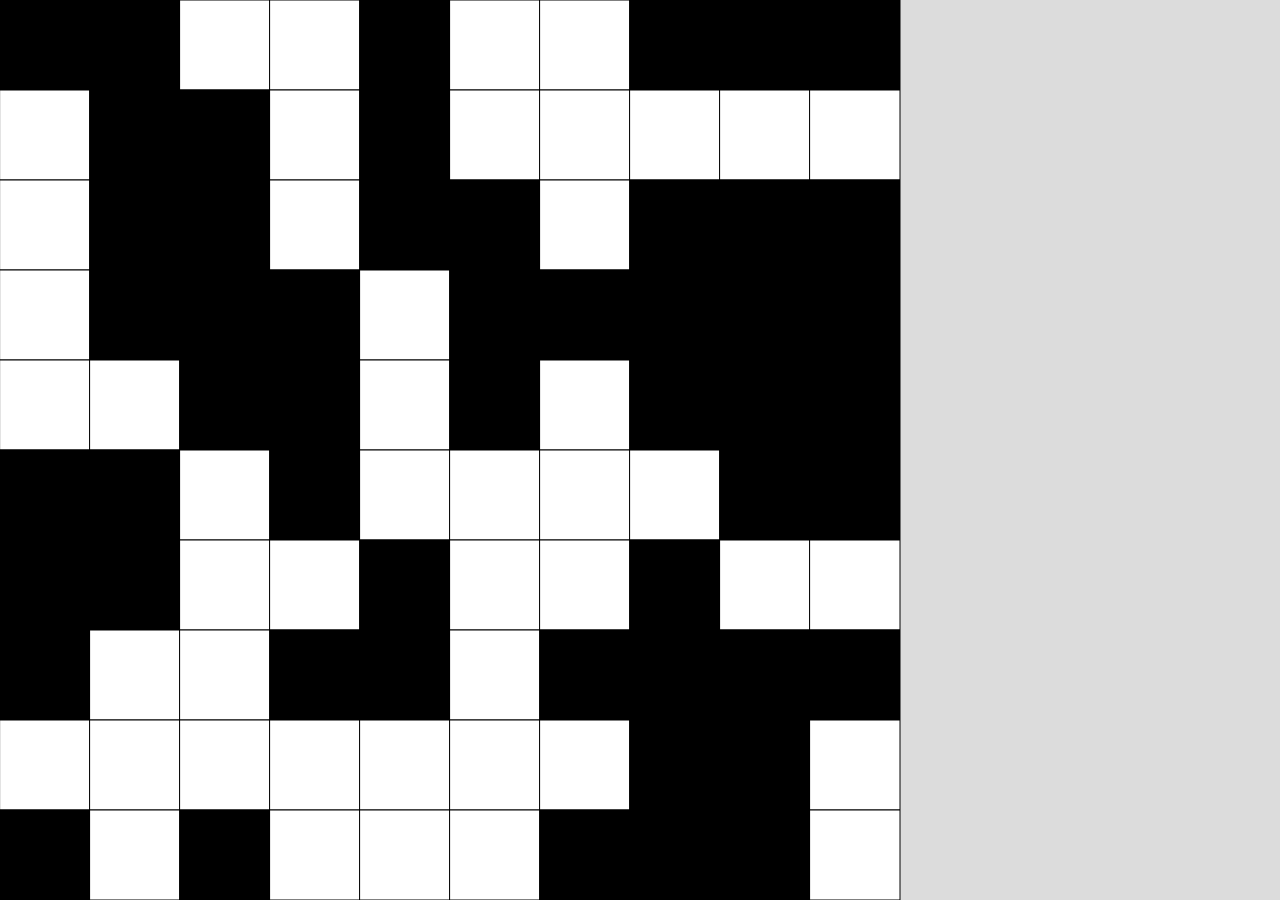
<file: 08-grid/index.html>
<!DOCTYPE html>
<html lang="en">
  <head>
    <meta charset="utf-8" />
    <meta name="viewport" content="width=device-width, initial-scale=1.0">

    <title>Sketch</title>

    <link rel="stylesheet" type="text/css" href="style.css">

    <!-- Linking to the main p5.js library, which allows your code to use all 
       p5 functions. Using this version while developing your code allows p5 
       to provide more Friendly Error Messages if you mess something up...-->
    <script src="libraries/p5.js"></script>

    <!-- Once your project is working completely, you can comment out the link
       to p5.js above, and instead link to this minified version. The minified
       version takes less space, and turns off Friendly Error Messages. This 
       increases the speed of your program quite dramatically in some cases.-->
    <!-- <script src="libraries/p5.min.js"></script> -->

    <script src="libraries/p5.sound.min.js"></script>
  </head>

  <body>
    <script src="sketch.js"></script>
  </body>
</html>
</file>
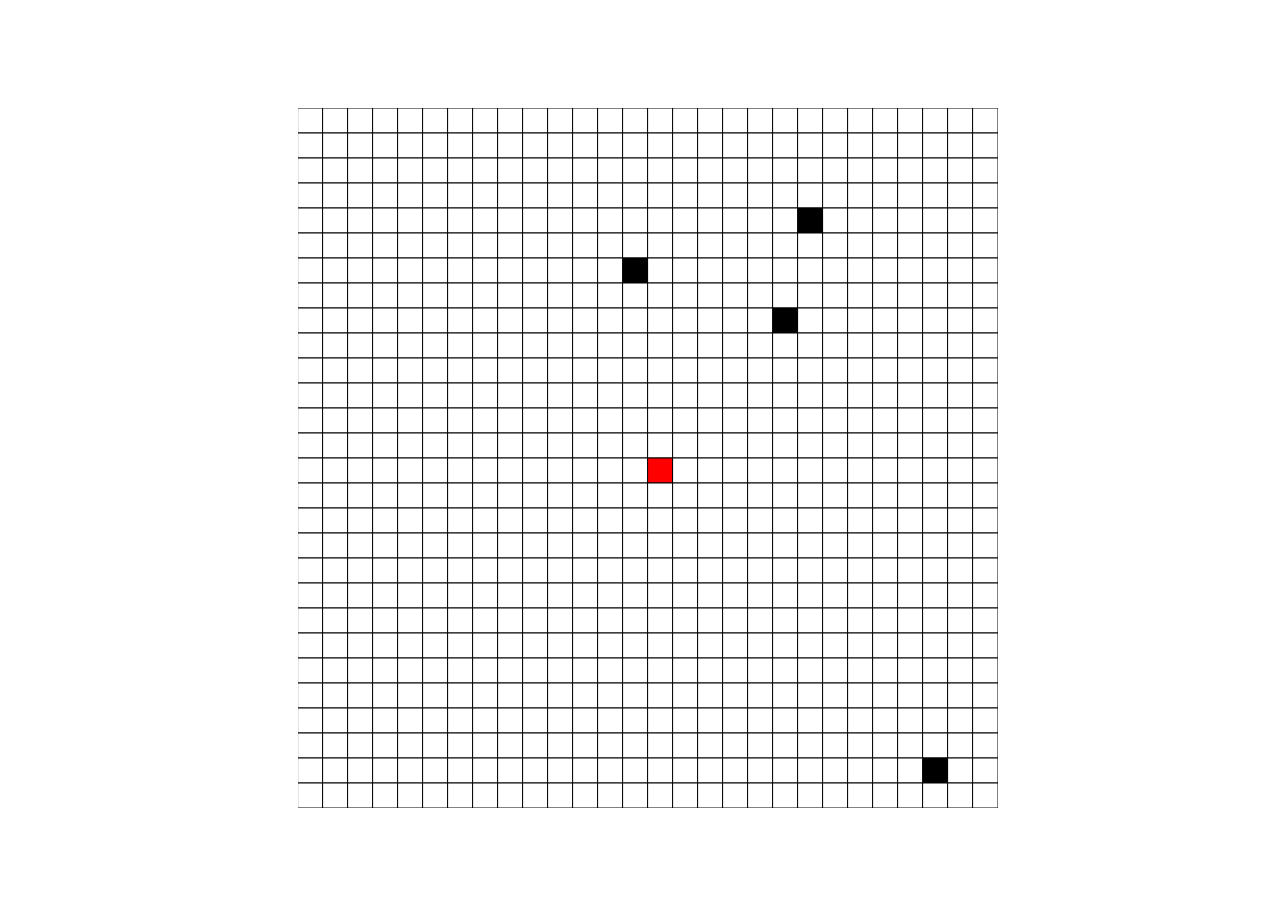
<file: deleks-game/index.html>
<!DOCTYPE html>
<html lang="en">
  <head>
    <meta charset="utf-8" />
    <meta name="viewport" content="width=device-width, initial-scale=1.0">

    <title>The Grid-Based Game</title>

    <link rel="stylesheet" type="text/css" href="style.css">

    <!-- Linking to the main p5.js library, which allows your code to use all 
       p5 functions. Using this version while developing your code allows p5 
       to provide more Friendly Error Messages if you mess something up...-->
    <script src="libraries/p5.js"></script>

    <!-- Once your project is working completely, you can comment out the link
       to p5.js above, and instead link to this minified version. The minified
       version takes less space, and turns off Friendly Error Messages. This 
       increases the speed of your program quite dramatically in some cases.-->
    <!-- <script src="libraries/p5.min.js"></script> -->

    <script src="libraries/p5.sound.min.js"></script>
  </head>

  <body>
    <script src="sketch.js"></script>
  </body>
</html>
</file>
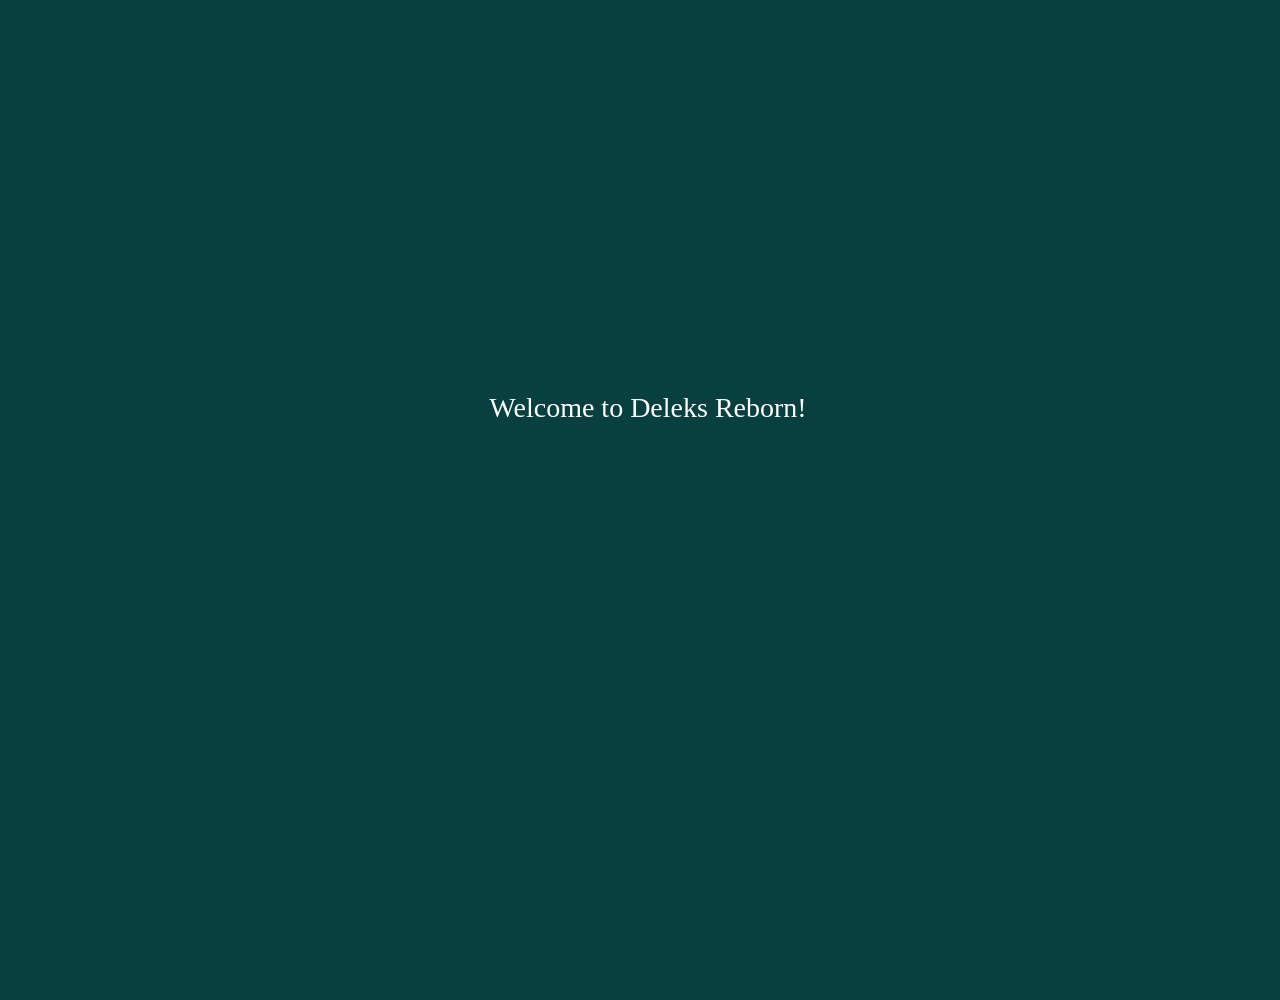
<file: deleks.0.2-game/index.html>
<!DOCTYPE html>
<html lang="en">
  <head>
    <meta charset="utf-8" />
    <meta name="viewport" content="width=device-width, initial-scale=1.0">

    <title>Sketch</title>

    <link rel="stylesheet" type="text/css" href="style.css">

    <!-- Linking to the main p5.js library, which allows your code to use all 
       p5 functions. Using this version while developing your code allows p5 
       to provide more Friendly Error Messages if you mess something up...-->
    <script src="libraries/p5.js"></script>

    <!-- Once your project is working completely, you can comment out the link
       to p5.js above, and instead link to this minified version. The minified
       version takes less space, and turns off Friendly Error Messages. This 
       increases the speed of your program quite dramatically in some cases.-->
    <!-- <script src="libraries/p5.min.js"></script> -->

    <script src="libraries/p5.sound.min.js"></script>
  </head>

  <body>
    <script src="sketch.js"></script>
    <div id="information">
      <span id="Level"></span>
      <span id="AliveEnemies"></span>
      <span id="Teleports"></span>
      <span id="Bombs"></span>
    </div>
    <div id="message-overlay"></div>
    <script>writeInsideHTML()</script>
  </body>
</html>
</file>
<file: 08-grid/style.css>
html, body {
  margin: 0;
  padding: 0;
}

canvas {
  display: block;
}
</file>
<file: deleks-game/style.css>
html{
  margin: 0;
  padding: 0;
}

body{
  position: absolute;
  top: 50%;
  left: 50%;
  transform: translate(-50%,-50%);
}

canvas {
  display: block;
  align-items: center;
}
</file>
<file: deleks.0.2-game/style.css>
html{
  margin: 0;
  padding: 0;
  background: #083f3f;
}

body{
  position: absolute;
  top: 50%;
  left: 50%;
  transform: translate(-50%,-50%);
}

canvas {
  display: block;
  align-items: center;
}

span{
  font-family: 'Courier New', Courier, monospace;
  font-size: 20px;
  color: #ffcccc;
  text-align: center;
  margin-left: 30px;
  transform: translate(-50%,-50%);
}


#message-overlay {
  position: static;
  top: 0;
  left: 0;
  width: auto;
  height: 100vh;
  /* background-color: rgba(0, 0, 0, 0.85); */
  color: white;
  display: flex;
  align-items: center;
  justify-content: center;
  font-size: 28px;
  z-index: 1000;
  display: none;
}
</file>
